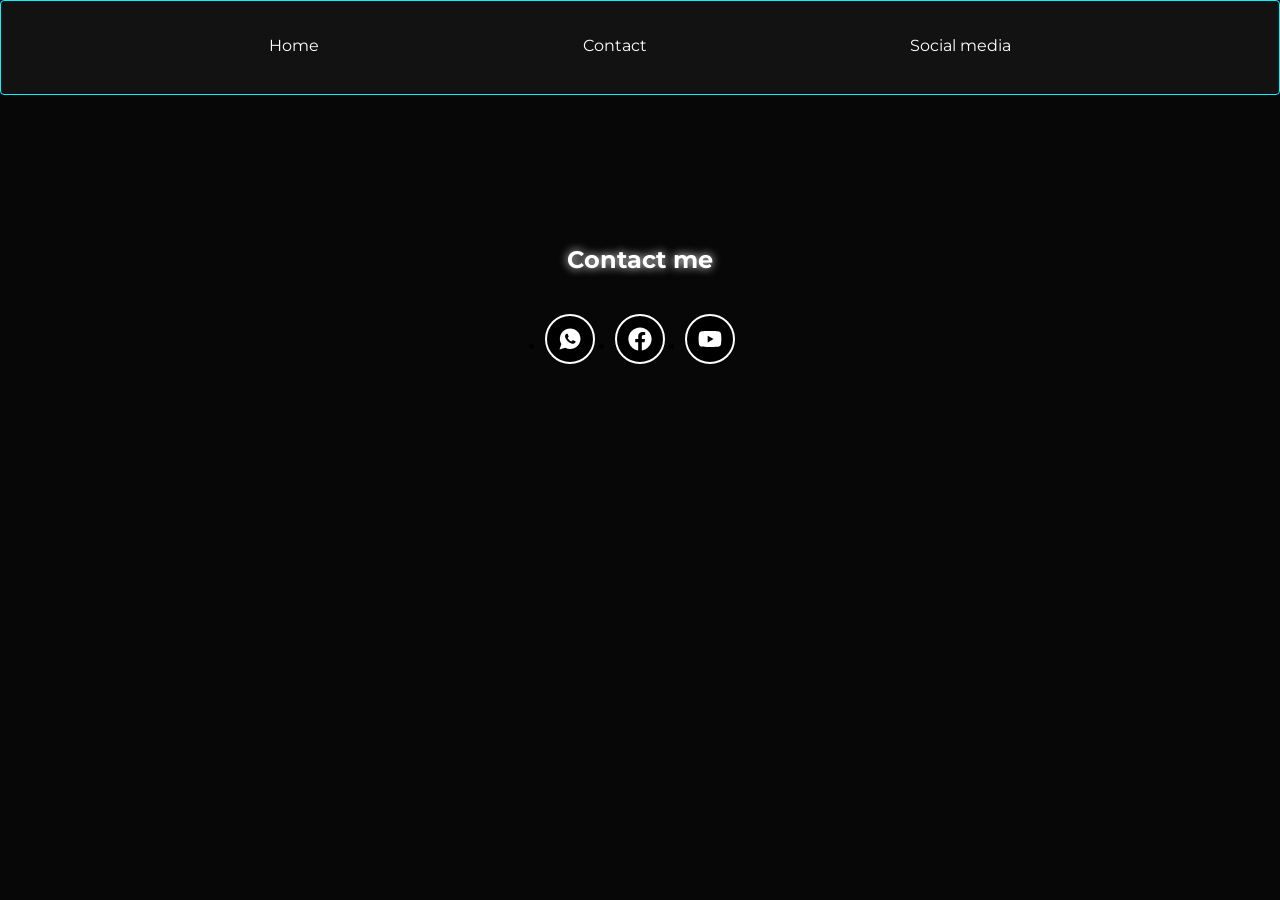
<file: Contact.html>
<html lang="en">
<head>
    <meta charset="UTF-8">
    <meta name="viewport" content="width=device-width, initial-scale=1.0">
    <title>Contact</title>
    <link rel="stylesheet" href="contact.css">
    <link rel="preconnect" href="https://fonts.gstatic.com" crossorigin>
<link href="https://fonts.googleapis.com/css2?family=Archivo+Black&family=Montserrat:ital,wght@0,100..900;1,100..900&display=swap" rel="stylesheet">
</head>
<body>
    <nav class="navbar">
        <ul class="links">
        <li><a href="index.html">Home</a></li>
        <li><a href="Contact.html">Contact</a></li>
        <li><a href="hacking.html">Social media</a></li>
        
        </ul>
        
    </nav>
    <main>
        <section class="contact-container">
            <h1 class="contact-title">Contact me</h1>
            <div>
                <ul class="contact-circles">
                    <li><a href="https://wa.me/201278748712" class="icon-circle whatsapp" target="_blank">
    <svg width="24" height="24" viewBox="0 0 512 512" xmlns="http://www.w3.org/2000/svg"><path fill="currentColor" d="M260.062 32C138.605 32 40.134 129.701 40.134 250.232c0 41.23 11.532 79.79 31.559 112.687L32 480l121.764-38.682c31.508 17.285 67.745 27.146 106.298 27.146C381.535 468.464 480 370.749 480 250.232 480 129.701 381.535 32 260.062 32zm109.362 301.11c-5.174 12.827-28.574 24.533-38.899 25.072-10.314.547-10.608 7.994-66.84-16.434-56.225-24.434-90.052-83.844-92.719-87.67-2.669-3.812-21.78-31.047-20.749-58.455 1.038-27.413 16.047-40.346 21.404-45.725 5.351-5.387 11.486-6.352 15.232-6.413 4.428-.072 7.296-.132 10.573-.011 3.274.124 8.192-.685 12.45 10.639 4.256 11.323 14.443 39.153 15.746 41.989 1.302 2.839 2.108 6.126.102 9.771-2.012 3.653-3.042 5.935-5.961 9.083-2.935 3.148-6.174 7.042-8.792 9.449-2.92 2.665-5.97 5.572-2.9 11.269 3.068 5.693 13.653 24.356 29.779 39.736 20.725 19.771 38.598 26.329 44.098 29.317 5.515 3.004 8.806 2.67 12.226-.929 3.404-3.599 14.639-15.746 18.596-21.169 3.955-5.438 7.661-4.373 12.742-2.329 5.078 2.052 32.157 16.556 37.673 19.551 5.51 2.989 9.193 4.529 10.51 6.9 1.317 2.38.901 13.531-4.271 26.359z"></path></svg>
</a></li>
<li><a href="https://facebook.com/moaz.mohammed.81549" class="icon-circle facebook" target="_blank">
    <svg width="24" height="24" viewBox="0 0 512 512" xmlns="http://www.w3.org/2000/svg"><path fill="currentColor" d="M504 256C504 119 393 8 256 8S8 119 8 256c0 123.78 90.69 226.38 209.25 245V327.69h-63V256h63v-54.64c0-62.15 37-96.48 93.67-96.48 27.14 0 55.52 4.84 55.52 4.84v61h-31.28c-30.8 0-40.41 19.12-40.41 38.73V256h68.78l-11 71.69h-57.78V501C413.31 482.38 504 379.78 504 256z"></path></svg>
</a></li>
<li><a href="https://youtube.com/@4o4notfounddlsk" class="icon-circle youtube" target="_blank">
    <svg width="24" height="24" viewBox="0 0 576 512" xmlns="http://www.w3.org/2000/svg"><path fill="currentColor" d="M549.655 124.083c-6.281-23.65-24.787-42.276-48.284-48.597C458.781 64 288 64 288 64S117.22 64 74.629 75.486c-23.497 6.322-42.003 24.947-48.284 48.597-11.412 42.867-11.412 132.305-11.412 132.305s0 89.438 11.412 132.305c6.281 23.65 24.787 41.5 48.284 47.821C117.22 448 288 448 288 448s170.78 0 213.371-11.486c23.497-6.321 42.003-24.171 48.284-47.821 11.412-42.867 11.412-132.305 11.412-132.305s0-89.438-11.412-132.305zm-317.51 213.508V175.185l142.739 81.205-142.739 81.201z"></path></svg>
</a></li>
                </ul>
            </div>
        </section>
    </main>
</body>
</html>
</file>
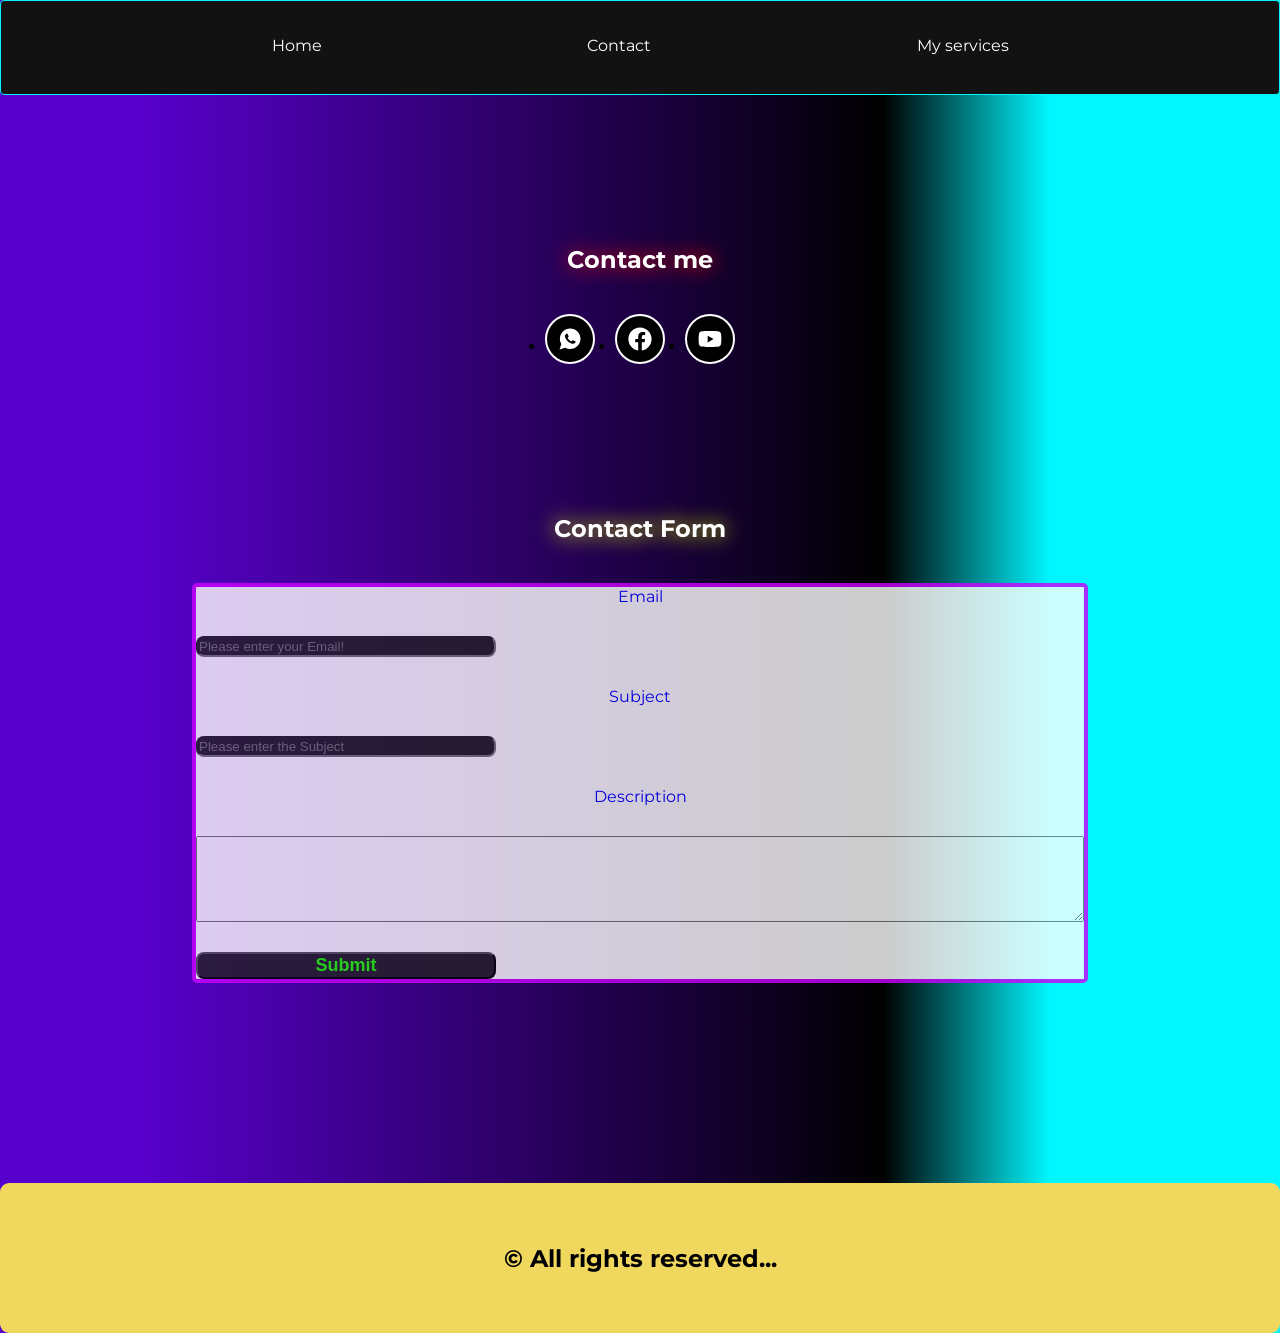
<file: html/Contact.html>
<!DOCTYPE html>
<html lang="en">
<head>
    <meta charset="UTF-8">
    <meta name="viewport" content="width=device-width, initial-scale=1.0">
    <title>Contact - notanony</title>
    <link rel="stylesheet" href="../css/contact.css">
    <link rel="preconnect" href="https://fonts.googleapis.com">
    <link rel="preconnect" href="https://fonts.gstatic.com" crossorigin>
    <link href="https://fonts.googleapis.com/css2?family=Archivo+Black&family=Montserrat:ital,wght@0,100..900;1,100..900&family=Raleway:ital,wght@0,100..900;1,100..900&display=swap" rel="stylesheet">
</head>
<body>
    <nav class="navbar">
        <ul class="links">
            <li><a href="../index.html">Home</a></li>
            <li><a href="../html/Contact.html">Contact</a></li>
            <li><a href="../html/myservices.html">My services</a></li>
        </ul>
    </nav>
    
    <main>
        <section class="contact-container">
            <h1 class="contact-title">Contact me</h1>
            <div class="">
                <ul class="contact-circles">
                    <li><a href="https://wa.me/201278748712" class="icon-circle whatsapp" target="_blank">
                        <svg width="24" height="24" viewBox="0 0 512 512" xmlns="http://www.w3.org/2000/svg"><path fill="currentColor" d="M260.062 32C138.605 32 40.134 129.701 40.134 250.232c0 41.23 11.532 79.79 31.559 112.687L32 480l121.764-38.682c31.508 17.285 67.745 27.146 106.298 27.146C381.535 468.464 480 370.749 480 250.232 480 129.701 381.535 32 260.062 32zm109.362 301.11c-5.174 12.827-28.574 24.533-38.899 25.072-10.314.547-10.608 7.994-66.84-16.434-56.225-24.434-90.052-83.844-92.719-87.67-2.669-3.812-21.78-31.047-20.749-58.455 1.038-27.413 16.047-40.346 21.404-45.725 5.351-5.387 11.486-6.352 15.232-6.413 4.428-.072 7.296-.132 10.573-.011 3.274.124 8.192-.685 12.45 10.639 4.256 11.323 14.443 39.153 15.746 41.989 1.302 2.839 2.108 6.126.102 9.771-2.012 3.653-3.042 5.935-5.961 9.083-2.935 3.148-6.174 7.042-8.792 9.449-2.92 2.665-5.97 5.572-2.9 11.269 3.068 5.693 13.653 24.356 29.779 39.736 20.725 19.771 38.598 26.329 44.098 29.317 5.515 3.004 8.806 2.67 12.226-.929 3.404-3.599 14.639-15.746 18.596-21.169 3.955-5.438 7.661-4.373 12.742-2.329 5.078 2.052 32.157 16.556 37.673 19.551 5.51 2.989 9.193 4.529 10.51 6.9 1.317 2.38.901 13.531-4.271 26.359z"></path></svg>
                    </a></li>
                    <li><a href="https://facebook.com/moaz.mohammed.81549" class="icon-circle facebook" target="_blank">
                        <svg width="24" height="24" viewBox="0 0 512 512" xmlns="http://www.w3.org/2000/svg"><path fill="currentColor" d="M504 256C504 119 393 8 256 8S8 119 8 256c0 123.78 90.69 226.38 209.25 245V327.69h-63V256h63v-54.64c0-62.15 37-96.48 93.67-96.48 27.14 0 55.52 4.84 55.52 4.84v61h-31.28c-30.8 0-40.41 19.12-40.41 38.73V256h68.78l-11 71.69h-57.78V501C413.31 482.38 504 379.78 504 256z"></path></svg>
                    </a></li>
                    <li><a href="https://youtube.com/@4o4notfounddlsk" class="icon-circle youtube" target="_blank">
                        <svg width="24" height="24" viewBox="0 0 576 512" xmlns="http://www.w3.org/2000/svg"><path fill="currentColor" d="M549.655 124.083c-6.281-23.65-24.787-42.276-48.284-48.597C458.781 64 288 64 288 64S117.22 64 74.629 75.486c-23.497 6.322-42.003 24.947-48.284 48.597-11.412 42.867-11.412 132.305-11.412 132.305s0 89.438 11.412 132.305c6.281 23.65 24.787 41.5 48.284 47.821C117.22 448 288 448 288 448s170.78 0 213.371-11.486c23.497-6.321 42.003-24.171 48.284-47.821 11.412-42.867 11.412-132.305 11.412-132.305s0-89.438-11.412-132.305zm-317.51 213.508V175.185l142.739 81.205-142.739 81.201z"></path></svg>
                    </a></li>
                </ul>
            </div>
        </section>
        
        <section>
            <h1 class="contact-title1">Contact Form</h1>
            <form class="contact-form" action="" method="post">
                <div class="contact-form-container">
                    <label for="Email">Email</label>
                    <input placeholder="Please enter your Email!" required type="email" name="email" id="Email">
                    
                    <label for="Subject">Subject</label>
                    <input placeholder="Please enter the Subject" required id="Subject" name="subject" type="text">
                    
                    <label for="Description">Description</label>
                    <textarea rows="20" cols="40" name="description" id="Description"></textarea>

                    <input class="submit" type="submit" value="Submit">
                </div>
            </form>
        </section>
    </main>
    
    <footer>
        <div class="copyright">
            <h2 class="copy">&copy; All rights reserved...</h2>
        </div>
    </footer>
</body>
</html>
</file>
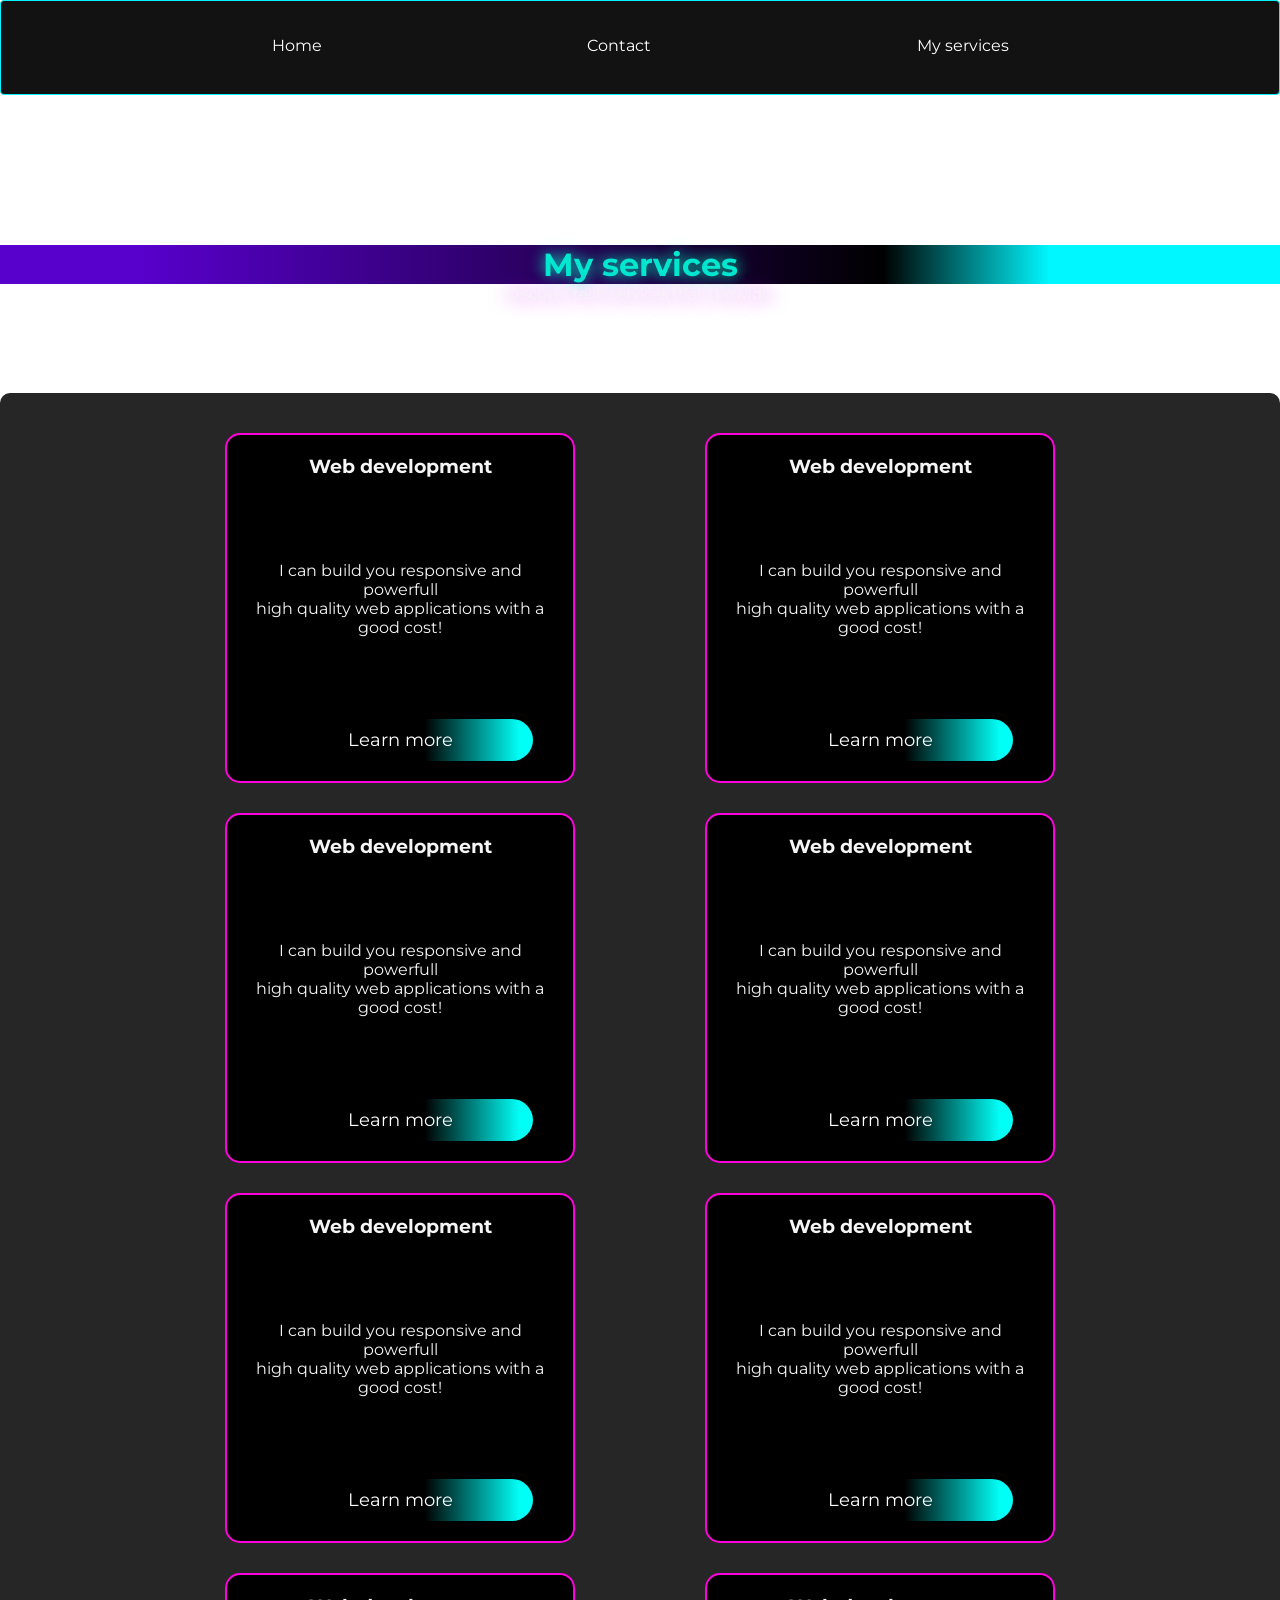
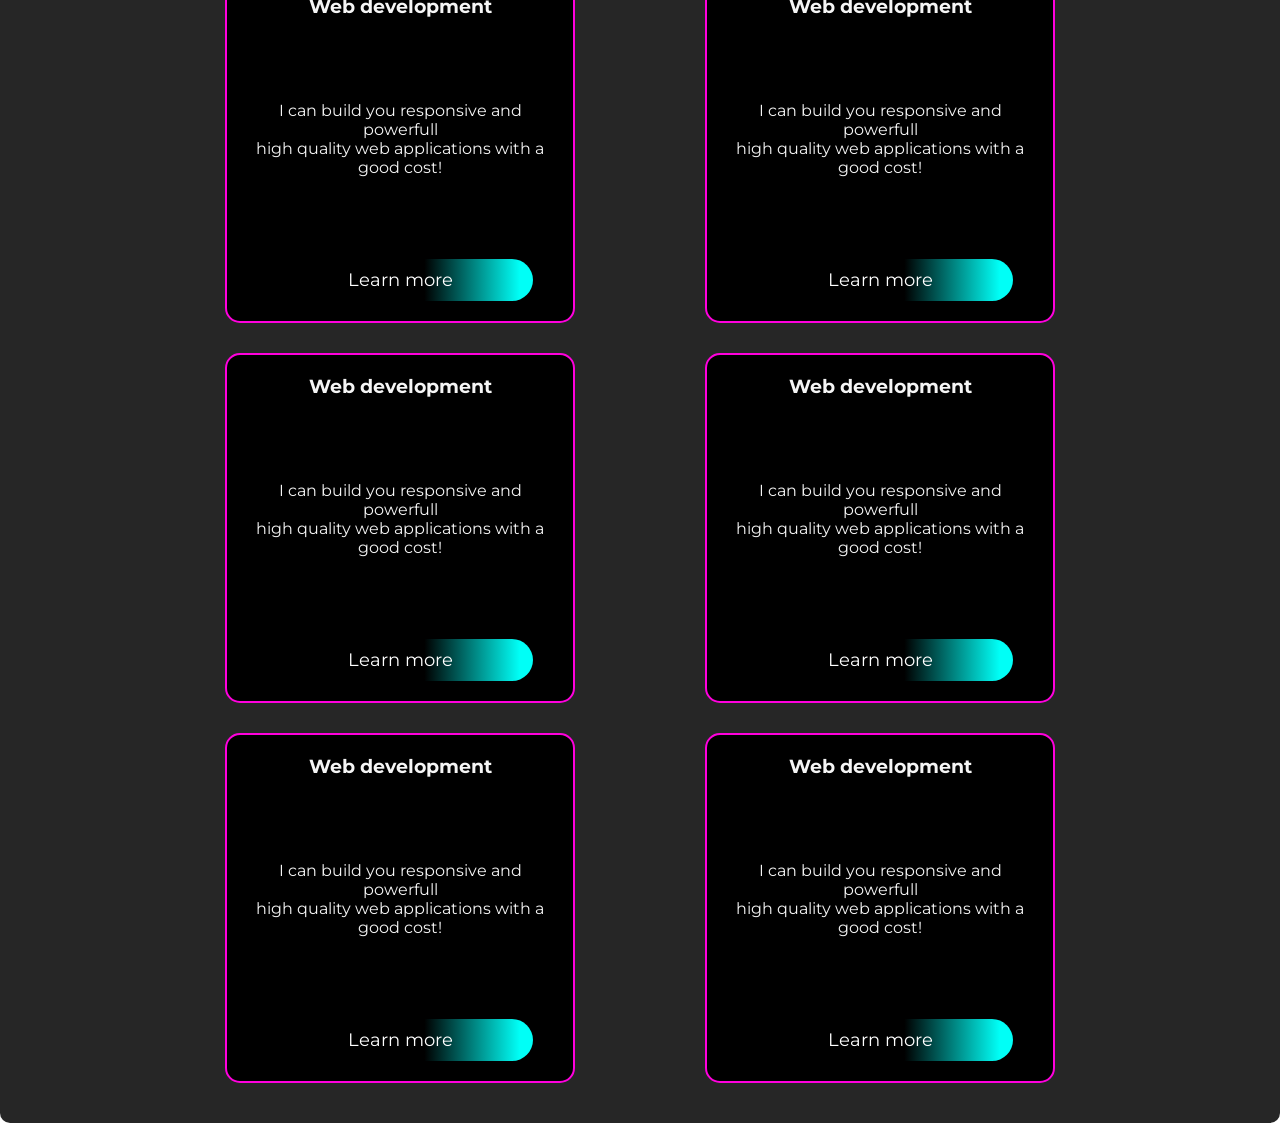
<file: html/myservices.html>
<html lang="en">
<head>
    <meta charset="UTF-8">
    <meta name="viewport" content="width=device-width, initial-scale=1.0">
    <title>My services - notanony</title>
    <link rel="stylesheet" href="../css/myservices.css">
    <link rel="preconnect" href="https://fonts.googleapis.com">
<link rel="preconnect" href="https://fonts.gstatic.com" crossorigin>
<link href="https://fonts.googleapis.com/css2?family=Archivo+Black&family=Montserrat:ital,wght@0,100..900;1,100..900&family=Raleway:ital,wght@0,100..900;1,100..900&display=swap" rel="stylesheet">
<body>
    <nav class="navbar">
        <ul class="links">
            <li><a href="../index.html">Home</a></li>
            <li><a href="../html/Contact.html">Contact</a></li>
            <li><a href="../html/myservices.html">My services</a></li>
        </ul>
    </nav>
    <header class="header">
        <h1 class="header-title flex flex-wrap">
            My services
        </h1>
        <p class="header-des">Discover tech services that i provide.</p>
    </header>
    <section class="section1">
        <div class="cards-container flex flex-wrap">
            
            <div class="card">
                <h3 class="card-title">Web development</h3>
                <div class="card-des">
                    <p>I can build you responsive and powerfull <br> high quality web applications with a good cost! </p>
                </div>
                <div class="buttons">
                    <button class="button-1">
                    Learn more
                </button>
                </div> 
            </div>
            <div class="card">
                <h3 class="card-title">Web development</h3>
                <div class="card-des">
                    <p>I can build you responsive and powerfull <br> high quality web applications with a good cost! </p>
                </div>
                <div class="buttons">
                    <button class="button-1">
                    Learn more
                </button>
                </div> 
            </div>
            <div class="card">
                <h3 class="card-title">Web development</h3>
                <div class="card-des">
                    <p>I can build you responsive and powerfull <br> high quality web applications with a good cost! </p>
                </div>
                <div class="buttons">
                    <button class="button-1">
                    Learn more
                </button>
                </div> 
            </div>
            <div class="card">
                <h3 class="card-title">Web development</h3>
                <div class="card-des">
                    <p>I can build you responsive and powerfull <br> high quality web applications with a good cost! </p>
                </div>
                <div class="buttons">
                    <button class="button-1">
                    Learn more
                </button>
                </div> 
            </div>
            <div class="card">
                <h3 class="card-title">Web development</h3>
                <div class="card-des">
                    <p>I can build you responsive and powerfull <br> high quality web applications with a good cost! </p>
                </div>
                <div class="buttons">
                    <button class="button-1">
                    Learn more
                </button>
                </div> 
            </div>
            <div class="card">
                <h3 class="card-title">Web development</h3>
                <div class="card-des">
                    <p>I can build you responsive and powerfull <br> high quality web applications with a good cost! </p>
                </div>
                <div class="buttons">
                    <button class="button-1">
                    Learn more
                </button>
                </div> 
            </div>
            <div class="card">
                <h3 class="card-title">Web development</h3>
                <div class="card-des">
                    <p>I can build you responsive and powerfull <br> high quality web applications with a good cost! </p>
                </div>
                <div class="buttons">
                    <button class="button-1">
                    Learn more
                </button>
                </div> 
            </div>
            <div class="card">
                <h3 class="card-title">Web development</h3>
                <div class="card-des">
                    <p>I can build you responsive and powerfull <br> high quality web applications with a good cost! </p>
                </div>
                <div class="buttons">
                    <button class="button-1">
                    Learn more
                </button>
                </div> 
            </div>
            <div class="card">
                <h3 class="card-title">Web development</h3>
                <div class="card-des">
                    <p>I can build you responsive and powerfull <br> high quality web applications with a good cost! </p>
                </div>
                <div class="buttons">
                    <button class="button-1">
                    Learn more
                </button>
                </div> 
            </div>
            <div class="card">
                <h3 class="card-title">Web development</h3>
                <div class="card-des">
                    <p>I can build you responsive and powerfull <br> high quality web applications with a good cost! </p>
                </div>
                <div class="buttons">
                    <button class="button-1">
                    Learn more
                </button>
                </div> 
            </div>
            <div class="card">
                <h3 class="card-title">Web development</h3>
                <div class="card-des">
                    <p>I can build you responsive and powerfull <br> high quality web applications with a good cost! </p>
                </div>
                <div class="buttons">
                    <button class="button-1">
                    Learn more
                </button>
                </div> 
            </div>
            <div class="card">
                <h3 class="card-title">Web development</h3>
                <div class="card-des">
                    <p>I can build you responsive and powerfull <br> high quality web applications with a good cost! </p>
                </div>
                <div class="buttons">
                    <button class="button-1">
                    Learn more
                </button>
                </div> 
            </div>
            
        </div>
    </section>
</body>
</html>
</file>
<file: contact.css>
*{
    padding: 0;
    margin: 0;
    box-sizing: border-box;
}
body{
    background-color: rgb(7, 7, 7);
}
.links{
    display: flex;
    padding: 20px;
    flex-wrap: wrap;
    flex-direction: row;
    justify-content: space-evenly;
    list-style: none;
    border-radius: 5px;
}
.links a{
    text-decoration: none;
    display: inline-block;
    font-family: "Montserrat", sans-serif;
    color: rgb(255, 255, 255);
    transition: 0.3s;
    padding: 15px;
    border-bottom: solid transparent 4px;
}
.links a:hover{
    color: rgb(144, 144, 144);
    border-bottom: solid rgb(0, 217, 217) 4px;
}
.navbar{
    z-index: 999;
    position: sticky;
    top: 0;
    background-color: rgb(18, 18, 18);
    border-radius: 4px;
    border: solid 1.5px #06f3ff;
    margin-bottom: 150px;
}
p, h1, h2, h3, a, h4, h5{
    font-family: "Montserrat", sans-serif;
    text-align: center;
}
.contact-title{
    text-align: center;
    color: white;
    text-shadow: 0px 0px 10px white;
    margin-bottom: 40px;
}
.contact-circles{
    display: flex;
    justify-content: center;
    gap: 20px;
}
.contact-circles li a{
    background-color: black;
    color: white;
    width: 50px;
    height: 50px;
    border: solid 2px white;
    border-radius: 50%;
    display: flex;
    justify-content: center;
    align-items: center;
    transition: 0.6s;
}
.contact-circles li a:hover{
    box-shadow: 0px 0px 30px 0px rgb(255, 0, 0);
}
</file>
<file: css/contact.css>
*{
    padding: 0;
    margin: 0;
    box-sizing: border-box;
}
body{
      background: #5800cc;
background: linear-gradient(90deg, rgba(88, 0, 204, 1) 11%, rgba(0, 0, 0, 1) 69%, rgba(0, 247, 255, 1) 82%);
}
.links{
    display: flex;
    padding: 20px;
    flex-wrap: wrap;
    flex-direction: row;
    justify-content: space-evenly;
    list-style: none;
    border-radius: 5px;
}
.links a{
    text-decoration: none;
    display: inline-block;
    font-family: "Montserrat", sans-serif;
    color: rgb(255, 255, 255);
    transition: 0.3s;
    padding: 15px;
    border-bottom: solid transparent 4px;
}
.links a:hover{
    color: rgb(144, 144, 144);
    border-bottom: solid rgb(0, 217, 217) 4px;
}
.navbar{
    z-index: 999;
    position: sticky;
    top: 0;
    background-color: rgb(18, 18, 18);
    border-radius: 4px;
    border: solid 1.5px #06f3ff;
    margin-bottom: 150px;
}
p, h1, h2, h3, a, h4, h5, label{
    font-family: "Montserrat", sans-serif;
    text-align: center;
}
.contact-title{
    text-align: center;
    color: white;
    text-shadow: 0px 0px 20px rgb(255, 0, 0);
    margin-bottom: 40px;
}

.contact-circles{
    display: flex;
    justify-content: center;
    gap: 20px;
    margin-bottom: 150px;

}
.contact-circles li a{
    background-color: black;
    color: white;
    width: 50px;
    height: 50px;
    border: solid 2px white;
    border-radius: 50%;
    display: flex;
    justify-content: center;
    align-items: center;
    transition: 0.6s;
    
}
.contact-circles li a:hover{
    box-shadow: 0px 0px 30px 0px rgb(255, 0, 0);
}
.copyright{
width: 100%;
height: 150px;
background-color: rgb(240, 215, 94);
display: flex;
justify-content: center;
align-items: center;
border-radius: 9px;
}
.copy{
    color: rgb(0, 0, 0);
    
}
.contact-form-container{
width: 70%;
    height: 400px;
    background-color: #fff;
    border-radius: 5px;
    opacity: 0.8;
    transition: 0.6s;
    display: flex;
    border: 4px solid rgb(204, 0, 255);
    justify-content: flex-start;
    flex-direction: column;
    
    gap: 30px;
    text-align: center;
}
.contact-form{
    display: flex;
    justify-content: center;
    margin-bottom: 200px;
    transition: ease-in 0.6s;
}
.contact-form-container:hover{
   transform: scale(1.04);
    box-shadow: 0px 0px 30px 0px rgb(191, 0, 255);
}
.Description{
    height: 50%;
    border: solid black 1px;
    
}
label{
    color: rgb(0, 0, 255)
}
.contact-form-container input:hover{
    
    transform: translateY(-4px);
}
input{
    color: rgb(255, 255, 255);
    transition: ease-in 0.5s;
    
    position: relative;
  width: 300px;
  height: 50px;
  padding: 1px; /* This creates the "border thickness" */
  border-radius: 8px;
  background: #222; /* Default border color */
  overflow: hidden;
}
.submit{
    color: rgb(34, 255, 0);
    font-size: 18px;
    font-weight: bold;
}
.contact-title1{
     text-align: center;
    color: white;
    text-shadow: 0px 0px 20px rgb(221, 255, 0);
    margin-bottom: 40px;
}
</file>
<file: css/myservices.css>
* {
    margin: 0;
    padding: 0;
    box-sizing: border-box;
}

html {
    scroll-behavior: smooth;
}

body {
    

    background-size: cover;
}

::selection {
    color: rgb(0, 255, 213);
}

::-webkit-scrollbar {
    width: 15px;
}

::-webkit-scrollbar-track {
    background: rgb(10, 10, 10);
}

::-webkit-scrollbar-thumb {
    background: linear-gradient(rgb(1, 251, 255), rgb(151, 113, 255));
    border-radius: 10px;
    border: 2px solid rgb(10, 10, 10);
}

::-webkit-scrollbar-thumb:hover {
    box-shadow: 0 0 15px 0px rgb(255, 255, 255);
}

p, h1, h2, h3, a, h4, h5, h6 {
    font-family: "Montserrat", sans-serif;
    text-align: center;
}

h6 {
    font-size: 50px;
}

.navbar {
    z-index: 999;
    position: sticky;
    top: 0;
    background-color: rgb(18, 18, 18);
    border-radius: 4px;
    border: solid 1.5px #06f3ff;
    margin-bottom: 150px;
}

.links {
    display: flex;
    flex-direction: row;
    flex-wrap: wrap;
    justify-content: space-evenly;
    padding: 20px;
    list-style: none;
    border-radius: 5px;
}

.links a {
    display: inline-block;
    padding: 15px;
    color: rgb(255, 255, 255);
    text-decoration: none;
    border-bottom: solid transparent 4px;
    transition: 0.3s;
}

.links a:hover {
    color: rgb(63, 63, 63);
    border-bottom: solid rgb(0, 217, 217) 4px;
}

.flex {
    display: flex;
    justify-content: center;
    align-items: center;
}

.flex-wrap {
    flex-wrap: wrap;
}

.header-title {
    color: rgb(0, 231, 208);
    text-shadow: 0px 0px 15px rgb(0, 255, 200);
    font-weight: bold;
      background: #5800cc;
background: linear-gradient(90deg, rgba(88, 0, 204, 1) 11%, rgba(0, 0, 0, 1) 69%, rgba(0, 247, 255, 1) 82%);
}

.header-des {
    color: whitesmoke;
    text-shadow: 0px 0px 20px rgb(200, 0, 255);
    font-size: 15px;
    margin-bottom: 90px;
}

.cards-container {
    width: 100%;
    display: flex;
    justify-content: center;
    align-items: center;
    flex-wrap: wrap;
    flex-direction: row;
    min-height: 100vh;
    border-radius: 10px;
    background-color: rgb(38, 38, 38);
    gap: 30px;
    padding: 40px 20px;
}

.card {
    display: flex;
    color: whitesmoke;
    flex-direction: column;
    justify-content: flex-start;
    align-items: center;
    border: solid 2px rgb(255, 0, 221);
    width: 350px;
    min-height: 350px;
    background-color: rgb(0, 0, 0);
    border-radius: 15px;
    position: relative;
    padding: 20px;
    transition: 0.3s;
    margin: 0px 50px;
}

.card:hover {
    transform: scale(1.05);
    box-shadow: 0px 0px 30px 0px rgb(255, 0, 221);
    
}

.card-des {
    flex: 1;
    color: whitesmoke;
    display: flex;
    flex-direction: column;
    justify-content: center;
    align-items: center;
    gap: 15px;
    width: 100%;
    margin: 15px 0;
}

.button-1 {
    text-align: center;
    display: inline-block;
    cursor: pointer;
    border: none;
    padding: 10px 80px;
    font-size: 18px;
    border-radius: 50px;
    color: rgb(255, 255, 255);
     font-family: "Montserrat", sans-serif;
    background-image: linear-gradient(90deg, rgb(0, 0, 0) 14%, rgb(0, 0, 0) 59%, rgb(0, 255, 247) 95%);
}

.button-1:hover {
    transition: 0.9s;
    transform: translateY(-9px);
    font-weight: bold;
    box-shadow: 0px 0px 20px 0px rgb(7, 251, 211);
   
}
.copyright{
width: 100%;
height: 150px;
background-color: rgb(240, 215, 94);
display: flex;
justify-content: center;
align-items: center;
border-radius: 9px;
}
.copy{
    color: rgb(0, 0, 0);
}
</file>
